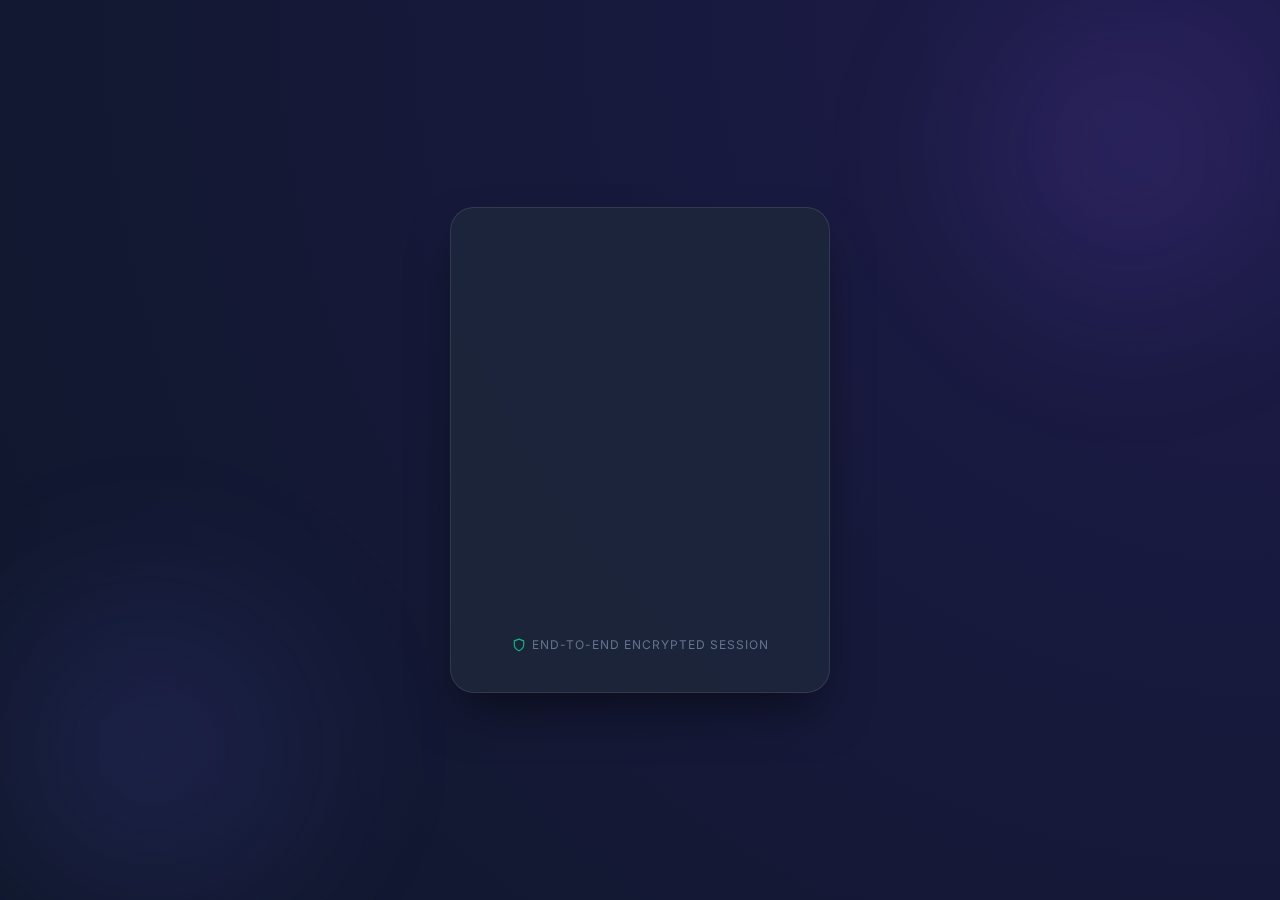
<file: login.html>
<!DOCTYPE html>
<html lang="en">

<head>
    <meta charset="UTF-8">
    <meta name="viewport" content="width=device-width, initial-scale=1.0">
    <title>Secure Access | Glowing Fortune</title>

    <!-- iOS & PWA Meta Tags -->
    <meta name="apple-mobile-web-app-capable" content="yes">
    <meta name="apple-mobile-web-app-status-bar-style" content="black-translucent">
    <meta name="apple-mobile-web-app-title" content="GF Analytics">
    <meta name="mobile-web-app-capable" content="yes">
    <meta name="theme-color" content="#0f172a">
    <link rel="manifest" href="manifest.json">
    <link rel="apple-touch-icon" href="icon.svg">
    <link rel="icon" type="image/svg+xml" href="icon.svg">

    <link rel="stylesheet" href="style.css">
    <link rel="preconnect" href="https://fonts.googleapis.com">
    <link rel="preconnect" href="https://fonts.gstatic.com" crossorigin>
    <link
        href="https://fonts.googleapis.com/css2?family=Inter:wght@300;400;500;600;700&family=Outfit:wght@300;400;500;600;700&display=swap"
        rel="stylesheet">
    <style>
        body {
            margin: 0;
            padding: 0;
            display: flex;
            align-items: center;
            justify-content: center;
            min-height: 100vh;
            background: radial-gradient(circle at top right, #1e1b4b 0%, #0f172a 100%);
            font-family: 'Inter', sans-serif;
            color: #f8fafc;
            overflow: hidden;
        }

        .login-bg-decor {
            position: fixed;
            top: 0;
            left: 0;
            width: 100%;
            height: 100%;
            z-index: -1;
            pointer-events: none;
        }

        .blob {
            position: absolute;
            width: 500px;
            height: 500px;
            background: radial-gradient(circle, rgba(139, 92, 246, 0.15) 0%, rgba(139, 92, 246, 0) 70%);
            filter: blur(50px);
            border-radius: 50%;
            animation: move 20s infinite alternate;
        }

        @keyframes move {
            from {
                transform: translate(-10%, -10%);
            }

            to {
                transform: translate(10%, 10%);
            }
        }

        .login-container {
            width: 100%;
            max-width: 420px;
            padding: 20px;
            z-index: 10;
        }

        .login-card {
            background: rgba(30, 41, 59, 0.7);
            backdrop-filter: blur(20px);
            border: 1px solid rgba(255, 255, 255, 0.1);
            border-radius: 24px;
            padding: 40px;
            box-shadow: 0 25px 50px -12px rgba(0, 0, 0, 0.5);
            animation: fadeIn 0.8s ease-out;
        }

        @keyframes fadeIn {
            from {
                opacity: 0;
                transform: translateY(20px);
            }

            to {
                opacity: 1;
                transform: translateY(0);
            }
        }

        .login-header {
            text-align: center;
            margin-bottom: 32px;
        }

        .login-logo {
            display: flex;
            align-items: center;
            justify-content: center;
            gap: 12px;
            margin-bottom: 16px;
        }

        .logo-icon {
            width: 48px;
            height: 48px;
            background: linear-gradient(135deg, #8b5cf6 0%, #6366f1 100%);
            border-radius: 12px;
            display: flex;
            align-items: center;
            justify-content: center;
            font-weight: 700;
            font-size: 1.5rem;
            color: white;
            box-shadow: 0 8px 16px -4px rgba(139, 92, 246, 0.5);
            font-family: 'Outfit', sans-serif;
        }

        .logo-text {
            font-size: 1.5rem;
            font-weight: 700;
            font-family: 'Outfit', sans-serif;
            letter-spacing: -0.5px;
        }

        .logo-text span {
            color: #8b5cf6;
        }

        .login-header h1 {
            font-size: 1.25rem;
            font-weight: 600;
            color: #f8fafc;
            margin: 0;
            margin-bottom: 8px;
        }

        .login-header p {
            color: #94a3b8;
            font-size: 0.875rem;
            margin: 0;
        }

        .form-group {
            margin-bottom: 20px;
        }

        .form-group label {
            display: block;
            margin-bottom: 8px;
            font-size: 0.875rem;
            font-weight: 500;
            color: #cbd5e1;
        }

        .input-wrapper {
            position: relative;
        }

        .input-wrapper svg {
            position: absolute;
            left: 14px;
            top: 50%;
            transform: translateY(-50%);
            color: #64748b;
            pointer-events: none;
            transition: color 0.3s;
        }

        .form-group input {
            width: 100%;
            background: rgba(15, 23, 42, 0.6);
            border: 1px solid rgba(255, 255, 255, 0.1);
            border-radius: 12px;
            padding: 12px 16px 12px 44px;
            color: white;
            font-family: inherit;
            transition: all 0.3s;
            box-sizing: border-box;
        }

        .form-group input:focus {
            outline: none;
            border-color: #8b5cf6;
            background: rgba(15, 23, 42, 0.8);
            box-shadow: 0 0 0 4px rgba(139, 92, 246, 0.1);
        }

        .form-group input:focus+svg {
            color: #8b5cf6;
        }

        .login-btn {
            width: 100%;
            background: linear-gradient(135deg, #8b5cf6 0%, #6366f1 100%);
            color: white;
            border: none;
            border-radius: 12px;
            padding: 14px;
            font-size: 1rem;
            font-weight: 600;
            cursor: pointer;
            transition: all 0.3s;
            display: flex;
            align-items: center;
            justify-content: center;
            gap: 8px;
            margin-top: 8px;
        }

        .login-btn:hover {
            transform: translateY(-2px);
            box-shadow: 0 10px 15px -3px rgba(139, 92, 246, 0.4);
        }

        .login-btn:active {
            transform: translateY(0);
        }

        .login-error {
            background: rgba(239, 68, 68, 0.1);
            border: 1px solid rgba(239, 68, 68, 0.2);
            color: #fca5a5;
            padding: 12px;
            border-radius: 8px;
            font-size: 0.875rem;
            margin-top: 20px;
            display: none;
            text-align: center;
            animation: shake 0.5s cubic-bezier(.36, .07, .19, .97) both;
        }

        @keyframes shake {

            10%,
            90% {
                transform: translate3d(-1px, 0, 0);
            }

            20%,
            80% {
                transform: translate3d(2px, 0, 0);
            }

            30%,
            50%,
            70% {
                transform: translate3d(-4px, 0, 0);
            }

            40%,
            60% {
                transform: translate3d(4px, 0, 0);
            }
        }

        .secure-badge {
            display: flex;
            align-items: center;
            justify-content: center;
            gap: 6px;
            margin-top: 24px;
            color: #64748b;
            font-size: 0.75rem;
            text-transform: uppercase;
            letter-spacing: 1px;
        }

        .secure-badge svg {
            color: #10b981;
        }
    </style>
</head>

<body>
    <div class="login-bg-decor">
        <div class="blob" style="top: -100px; right: -100px;"></div>
        <div class="blob"
            style="bottom: -100px; left: -100px; background: radial-gradient(circle, rgba(99, 102, 241, 0.15) 0%, rgba(99, 102, 241, 0) 70%);">
        </div>
    </div>

    <div class="login-container">
        <div class="login-card">
            <div class="login-header animate-up" style="animation-delay: 0.1s; opacity: 0;">
                <div class="login-logo">
                    <div class="logo-icon">GF</div>
                    <span class="logo-text">Glowing<span>Fortune</span></span>
                </div>
                <h1>System Authorization</h1>
                <p>Enter your secure credentials to continue</p>
            </div>

            <form id="login-form">
                <div class="form-group animate-up" style="animation-delay: 0.2s; opacity: 0;">
                    <label>Username</label>
                    <div class="input-wrapper">
                        <svg xmlns="http://www.w3.org/2000/svg" width="18" height="18" viewBox="0 0 24 24" fill="none"
                            stroke="currentColor" stroke-width="2" stroke-linecap="round" stroke-linejoin="round">
                            <path d="M20 21v-2a4 4 0 0 0-4-4H8a4 4 0 0 0-4 4v2"></path>
                            <circle cx="12" cy="7" r="4"></circle>
                        </svg>
                        <input type="text" id="username" placeholder="admin" required autocomplete="username">
                    </div>
                </div>
                <div class="form-group animate-up" style="animation-delay: 0.3s; opacity: 0;">
                    <label>Password</label>
                    <div class="input-wrapper">
                        <svg xmlns="http://www.w3.org/2000/svg" width="18" height="18" viewBox="0 0 24 24" fill="none"
                            stroke="currentColor" stroke-width="2" stroke-linecap="round" stroke-linejoin="round">
                            <rect x="3" y="11" width="18" height="11" rx="2" ry="2"></rect>
                            <path d="M7 11V7a5 5 0 0 1 10 0v4"></path>
                        </svg>
                        <input type="password" id="password" placeholder="••••••••" required
                            autocomplete="current-password">
                    </div>
                </div>
                <button type="submit" class="login-btn animate-up"
                    style="animation-delay: 0.4s; opacity: 0; animation-name: slideInUp, pulse-glow; animation-duration: 0.6s, 2s; animation-iteration-count: 1, infinite;">
                    Access Dashboard
                    <svg xmlns="http://www.w3.org/2000/svg" width="18" height="18" viewBox="0 0 24 24" fill="none"
                        stroke="currentColor" stroke-width="2" stroke-linecap="round" stroke-linejoin="round">
                        <path d="M5 12h14"></path>
                        <polyline points="12 5 19 12 12 19"></polyline>
                    </svg>
                </button>
            </form>

            <div id="login-error" class="login-error">Invalid authorization credentials.</div>

            <div class="secure-badge">
                <svg xmlns="http://www.w3.org/2000/svg" width="14" height="14" viewBox="0 0 24 24" fill="none"
                    stroke="currentColor" stroke-width="2" stroke-linecap="round" stroke-linejoin="round">
                    <path d="M12 22s8-4 8-10V5l-8-3-8 3v7c0 6 8 10 8 10z"></path>
                </svg>
                End-to-End Encrypted Session
            </div>
        </div>
    </div>

    <script>
        const AUTH = {
            user: 'admin',
            pass: '1234'
        };

        const loginForm = document.getElementById('login-form');
        const loginError = document.getElementById('login-error');

        loginForm.addEventListener('submit', (e) => {
            e.preventDefault();
            const submitBtn = loginForm.querySelector('.login-btn');
            const user = document.getElementById('username').value;
            const pass = document.getElementById('password').value;

            // Simple demo auth
            if (user === AUTH.user && pass === AUTH.pass) {
                // Success feedback
                submitBtn.classList.add('success-btn');
                submitBtn.innerHTML = 'Authorized! Redirecting...';

                localStorage.setItem('isLoggedIn', 'true');
                localStorage.setItem('loginTime', Date.now());

                // Animate out
                setTimeout(() => {
                    document.querySelector('.login-card').classList.add('exit-animation');
                    document.querySelector('.login-bg-decor').classList.add('exit-animation');
                }, 500);

                setTimeout(() => {
                    window.location.href = 'index.html';
                }, 1100);
            } else {
                loginError.style.display = 'block';
                // Trigger shake animation
                loginError.style.animation = 'none';
                loginError.offsetHeight; // trigger reflow
                loginError.style.animation = null;

                setTimeout(() => {
                    loginError.style.display = 'none';
                }, 3000);
            }
        });

        // Redirect if already logged in
        if (localStorage.getItem('isLoggedIn') === 'true') {
            window.location.href = 'index.html';
        }
    </script>
</body>

</html>
</file>
<file: style.css>
:root {
    --bg-color: #020617;
    --sidebar-bg: rgba(15, 23, 42, 0.8);
    --card-bg: rgba(30, 41, 59, 0.5);
    --text-primary: #f8fafc;
    --text-secondary: #94a3b8;
    --accent-purple: #8b5cf6;
    --accent-blue: #3b82f6;
    --accent-green: #10b981;
    --accent-glow: rgba(139, 92, 246, 0.4);
    --border-color: rgba(255, 255, 255, 0.1);
    --hover-bg: rgba(255, 255, 255, 0.05);
    --font-main: 'Inter', sans-serif;
    --font-heading: 'Outfit', sans-serif;
    --transition-smooth: all 0.4s cubic-bezier(0.4, 0, 0.2, 1);
}

* {
    margin: 0;
    padding: 0;
    box-sizing: border-box;
}

body {
    background-color: var(--bg-color);
    background-image:
        radial-gradient(at 0% 0%, rgba(139, 92, 246, 0.1) 0px, transparent 50%),
        radial-gradient(at 100% 100%, rgba(59, 130, 246, 0.1) 0px, transparent 50%);
    background-attachment: fixed;
    color: var(--text-primary);
    font-family: var(--font-main);
    overflow-x: hidden;
}

.app-container {
    display: flex;
    flex-direction: column;
    min-height: 100vh;
}

/* Top Navigation */
.top-nav {
    height: 72px;
    background-color: var(--sidebar-bg);
    backdrop-filter: blur(12px);
    border-bottom: 1px solid var(--border-color);
    display: flex;
    align-items: center;
    justify-content: space-between;
    padding: 0 2rem;
    position: fixed;
    top: 0;
    left: 0;
    right: 0;
    z-index: 1000;
}

.nav-left,
.nav-right {
    display: flex;
    align-items: center;
    gap: 1.5rem;
}

.nav-center {
    flex: 1;
    display: flex;
    justify-content: center;
}

.logo {
    display: flex;
    align-items: center;
    gap: 1rem;
}

.logo-text-group {
    display: flex;
    flex-direction: column;
}

.sidebar-subtext {
    font-size: 0.65rem;
    color: var(--text-secondary);
    letter-spacing: 0.05em;
    text-transform: uppercase;
    font-weight: 700;
    margin-top: -2px;
}

.nav-menu {
    display: flex;
    gap: 0.5rem;
}

.nav-item {
    display: flex;
    align-items: center;
    gap: 0.6rem;
    padding: 0.6rem 1rem;
    text-decoration: none;
    color: var(--text-secondary);
    border-radius: 12px;
    transition: all 0.2s ease;
    font-size: 0.9rem;
    font-weight: 500;
}

.nav-item:hover {
    background-color: var(--hover-bg);
    color: var(--text-primary);
}

.nav-item.active {
    background-color: rgba(168, 85, 247, 0.15);
    color: var(--accent-purple);
    border: 1px solid rgba(168, 85, 247, 0.2);
}

.sync-info {
    font-size: 0.8rem;
    color: var(--text-secondary);
    background: var(--hover-bg);
    padding: 0.4rem 0.8rem;
    border-radius: 8px;
}

.icon-button {
    background: none;
    border: 1px solid var(--border-color);
    color: var(--text-primary);
    width: 38px;
    height: 38px;
    border-radius: 10px;
    display: flex;
    align-items: center;
    justify-content: center;
    cursor: pointer;
    transition: all 0.2s ease;
}

.icon-button:hover {
    background: var(--hover-bg);
    border-color: var(--accent-purple);
    transform: rotate(15deg);
}

.logout-pill {
    display: flex;
    align-items: center;
    gap: 0.5rem;
    padding: 0.6rem 1.2rem;
    border-radius: 12px;
    border: 1px solid rgba(239, 68, 68, 0.2);
    background: rgba(239, 68, 68, 0.05);
    color: #ef4444;
    font-weight: 600;
    font-size: 0.85rem;
    cursor: pointer;
    transition: all 0.2s ease;
}

.logout-pill:hover {
    background: rgba(239, 68, 68, 0.1);
}

/* Main Content */
.main-content {
    margin-top: 80px;
    flex: 1;
    padding: 2.5rem;
    max-width: 1600px;
    margin-left: auto;
    margin-right: auto;
    width: 100%;
    display: flex;
    flex-direction: column;
    animation: fadeIn 0.8s ease-out forwards;
}

.dashboard-footer {
    margin-top: auto;
    padding: 3rem 0 2rem;
    text-align: center;
    border-top: 1px solid var(--border-color);
}

.dashboard-footer p {
    color: var(--text-secondary);
    font-size: 0.9rem;
    letter-spacing: 0.02em;
}

.dashboard-footer strong {
    color: var(--accent-purple);
    font-weight: 600;
}

.copyright {
    margin-top: 0.5rem;
    font-size: 0.75rem !important;
    opacity: 0.5;
}

.top-bar {
    display: flex;
    justify-content: space-between;
    align-items: flex-start;
    margin-bottom: 2.5rem;
}

.header-info h1 {
    font-family: var(--font-heading);
    font-size: 2rem;
    font-weight: 700;
    margin-bottom: 0.5rem;
}

.subtitle {
    color: var(--text-secondary);
}

.date-range-badge {
    background-color: var(--card-bg);
    padding: 0.5rem 1rem;
    border-radius: 50px;
    border: 1px solid var(--border-color);
    font-size: 0.875rem;
    font-weight: 500;
}

/* Stats Grid */
.stats-grid {
    display: grid;
    grid-template-columns: repeat(auto-fit, minmax(240px, 1fr));
    gap: 1.5rem;
    margin-bottom: 2rem;
}

.stat-card {
    background: rgba(28, 33, 44, 0.4);
    backdrop-filter: blur(10px);
    padding: 1.5rem;
    border-radius: 20px;
    border: 1px solid var(--border-color);
    display: flex;
    align-items: center;
    gap: 1.25rem;
    transition: all 0.4s cubic-bezier(0.4, 0, 0.2, 1);
}

.stat-card:hover {
    transform: translateY(-8px) scale(1.02);
    border-color: var(--accent-purple);
    box-shadow: 0 20px 40px -20px rgba(139, 92, 246, 0.3);
}

.stat-icon {
    width: 54px;
    height: 54px;
    border-radius: 12px;
    display: flex;
    align-items: center;
    justify-content: center;
}

.stat-icon.purple {
    background-color: rgba(139, 92, 246, 0.1);
    color: var(--accent-purple);
}

.stat-icon.blue {
    background-color: rgba(59, 130, 246, 0.1);
    color: var(--accent-blue);
}

.stat-icon.green {
    background-color: rgba(16, 185, 129, 0.1);
    color: var(--accent-green);
}

.stat-details p {
    color: var(--text-secondary);
    font-size: 0.875rem;
    margin-bottom: 0.25rem;
}

.stat-details h3 {
    font-size: 1.5rem;
    font-weight: 700;
    font-family: var(--font-heading);
}

/* Card Common */
.card {
    background-color: var(--card-bg);
    backdrop-filter: blur(8px);
    border-radius: 20px;
    border: 1px solid var(--border-color);
    padding: 1.5rem;
    margin-bottom: 1.5rem;
    box-shadow: 0 10px 15px -3px rgba(0, 0, 0, 0.1);
}

.card-header {
    display: flex;
    justify-content: space-between;
    align-items: center;
    margin-bottom: 1.5rem;
}

.card-header h3 {
    font-family: var(--font-heading);
    font-size: 1.25rem;
}

/* Chart */
.chart-container {
    height: 400px;
}

.canvas-wrapper {
    height: 300px;
    position: relative;
}

/* Groups Grid */
.groups-grid {
    display: grid;
    grid-template-columns: repeat(auto-fit, minmax(350px, 1fr));
    gap: 1.5rem;
}

.group-card {
    background-color: var(--card-bg);
    backdrop-filter: blur(8px);
    border-radius: 20px;
    border: 1px solid var(--border-color);
    padding: 1.25rem;
    transition: all 0.3s ease;
}

.group-card:hover {
    border-color: rgba(139, 92, 246, 0.3);
    transform: translateY(-4px);
}

.group-header {
    display: flex;
    justify-content: space-between;
    align-items: center;
    border-bottom: 1px solid var(--border-color);
    padding-bottom: 0.75rem;
    margin-bottom: 1rem;
}

.group-name {
    font-weight: 600;
    text-transform: capitalize;
}

.group-total {
    color: var(--accent-green);
    font-weight: 700;
}

.teller-list {
    display: flex;
    flex-direction: column;
    gap: 0.75rem;
}

.teller-item {
    display: flex;
    justify-content: space-between;
    font-size: 0.875rem;
}

.teller-info {
    color: var(--text-secondary);
}

/* Table Card */
.full-width {
    width: 100%;
}

.table-container {
    width: 100%;
    overflow-x: auto;
}

table {
    width: 100%;
    border-collapse: collapse;
    text-align: left;
}

th {
    background-color: rgba(255, 255, 255, 0.03);
    padding: 1rem;
    font-size: 0.75rem;
    text-transform: uppercase;
    letter-spacing: 0.05em;
    color: var(--text-secondary);
    border-bottom: 1px solid var(--border-color);
}

td {
    padding: 1rem;
    font-size: 0.875rem;
    border-bottom: 1px solid var(--border-color);
}

tr:hover td {
    background-color: var(--hover-bg);
}

.text-right {
    text-align: right;
}

@keyframes fadeIn {
    from {
        opacity: 0;
    }

    to {
        opacity: 1;
    }
}

@keyframes slideInUp {
    from {
        opacity: 0;
        transform: translateY(20px);
    }

    to {
        opacity: 1;
        transform: translateY(0);
    }
}

@keyframes slideInRight {
    from {
        opacity: 0;
        transform: translateX(-20px);
    }

    to {
        opacity: 1;
        transform: translateX(0);
    }
}

@keyframes scaleIn {
    from {
        opacity: 0;
        transform: scale(0.95);
    }

    to {
        opacity: 1;
        transform: scale(1);
    }
}

@keyframes pulse-glow {
    0% {
        box-shadow: 0 0 0 0 rgba(139, 92, 246, 0.4);
    }

    70% {
        box-shadow: 0 0 0 10px rgba(139, 92, 246, 0);
    }

    100% {
        box-shadow: 0 0 0 0 rgba(139, 92, 246, 0);
    }
}

.animate-up {
    opacity: 0;
    animation: slideInUp 0.6s cubic-bezier(0.16, 1, 0.3, 1) both;
}

.animate-scale {
    opacity: 0;
    animation: scaleIn 0.5s cubic-bezier(0.16, 1, 0.3, 1) both;
}

.animate-fade {
    opacity: 0;
    animation: fadeIn 0.4s ease both;
}

/* Tabs */
.tab-content {
    display: none;
    opacity: 0;
}

.tab-content.active {
    display: block;
    animation: slideInUp 0.5s cubic-bezier(0.16, 1, 0.3, 1) forwards;
}

/* Search Box */
.search-box {
    display: flex;
    align-items: center;
    background-color: var(--bg-color);
    border: 1px solid var(--border-color);
    border-radius: 8px;
    padding: 0.5rem 0.875rem;
    gap: 0.5rem;
}

.search-box input {
    background: none;
    border: none;
    color: var(--text-primary);
    font-family: var(--font-main);
    outline: none;
    width: 200px;
}

@keyframes fadeOut {
    from {
        opacity: 1;
        transform: scale(1);
        filter: blur(0);
    }

    to {
        opacity: 0;
        transform: scale(1.05);
        filter: blur(10px);
    }
}

@keyframes successPulse {
    0% {
        background: linear-gradient(135deg, #8b5cf6 0%, #6366f1 100%);
    }

    50% {
        background: #10b981;
        transform: scale(0.98);
    }

    100% {
        background: #10b981;
    }
}

.exit-animation {
    animation: fadeOut 0.6s cubic-bezier(0.4, 0, 0.2, 1) forwards !important;
}

.success-btn {
    animation: successPulse 0.5s forwards !important;
}

/* Loading */
.loading-overlay {
    position: fixed;
    top: 0;
    left: 0;
    right: 0;
    bottom: 0;
    background-color: #020617 !important;
    display: flex;
    align-items: center;
    justify-content: center;
    z-index: 1000;
}

.loader-panel {
    width: 100%;
    max-width: 400px;
    padding: 2rem;
    display: flex;
    flex-direction: column;
    align-items: center;
    gap: 1.5rem;
    position: relative;
    z-index: 1001;
}

.loader-info {
    width: 100%;
    display: flex;
    justify-content: space-between;
    align-items: flex-end;
    margin-bottom: -0.5rem;
    position: relative;
    z-index: 1002;
}

#loading-status {
    font-size: 0.875rem;
    color: #94a3b8 !important;
    font-weight: 500;
}

#loading-percent {
    font-size: 0.75rem;
    color: #8b5cf6 !important;
    font-weight: 700;
    font-family: 'Outfit', sans-serif;
}

.progress-track {
    width: 100%;
    height: 8px;
    background: #0f172a;
    border-radius: 10px;
    overflow: hidden;
    border: 1px solid rgba(255, 255, 255, 0.1);
    position: relative;
    z-index: 1002;
}

.progress-fill {
    position: absolute;
    top: 0;
    left: 0;
    height: 100%;
    width: 0%;
    background: linear-gradient(90deg, #8b5cf6, #3b82f6);
    box-shadow: 0 0 15px rgba(139, 92, 246, 0.5);
    transition: width 0.4s cubic-bezier(0.4, 0, 0.2, 1);
    z-index: 1003;
}

.spinner {
    width: 40px;
    height: 40px;
    border: 3px solid rgba(139, 92, 246, 0.2);
    border-top-color: #8b5cf6;
    border-radius: 50%;
    animation: spin 1s infinite linear;
}

@keyframes spin {
    to {
        transform: rotate(360deg);
    }
}

/* Comparison Tab Styles */
.comparison-grid {
    display: grid;
    grid-template-columns: 1fr 2fr;
    gap: 1.5rem;
    margin-bottom: 2rem;
}

@media (max-width: 1024px) {
    .comparison-grid {
        grid-template-columns: 1fr;
    }
}

.comparison-card {
    display: flex;
    flex-direction: column;
    justify-content: center;
    align-items: center;
    text-align: center;
    padding: 2rem;
}

.comparison-stats {
    display: flex;
    align-items: center;
    gap: 2rem;
    margin: 2rem 0;
}

.comp-stat h4 {
    font-size: 2rem;
    font-weight: 700;
    font-family: var(--font-heading);
    margin-top: 0.5rem;
}

.comp-label {
    color: var(--text-secondary);
    font-size: 0.875rem;
}

.vs-badge {
    background-color: var(--border-color);
    padding: 0.25rem 0.75rem;
    border-radius: 50px;
    font-weight: 700;
    font-size: 0.75rem;
}

.growth-indicator {
    padding: 1rem 2rem;
    border-radius: 12px;
    display: flex;
    flex-direction: column;
    gap: 0.25rem;
}

.growth-indicator.positive {
    background-color: rgba(16, 185, 129, 0.1);
    color: var(--accent-green);
}

.growth-indicator.negative {
    background-color: rgba(239, 68, 68, 0.1);
    color: #ef4444;
}

#growth-percent {
    font-size: 1.5rem;
    font-weight: 700;
}

#growth-text {
    font-size: 0.75rem;
    text-transform: uppercase;
    font-weight: 600;
}

.trend-badge {
    padding: 0.25rem 0.5rem;
    border-radius: 6px;
    font-size: 0.75rem;
    font-weight: 600;
}

.trend-up {
    background-color: rgba(16, 185, 129, 0.1);
    color: var(--accent-green);
}

.trend-down {
    background-color: rgba(239, 68, 68, 0.1);
    color: #ef4444;
}

/* Responsive */
@media (max-width: 1024px) {
    .nav-center {
        display: none;
    }

    .top-nav {
        padding: 0 1rem;
    }
}

@media (max-width: 768px) {
    .top-bar {
        flex-direction: column;
        gap: 1rem;
    }

    .header-actions {
        width: 100%;
    }

    .date-range-badge {
        width: 100%;
        text-align: center;
    }
}
</file>
